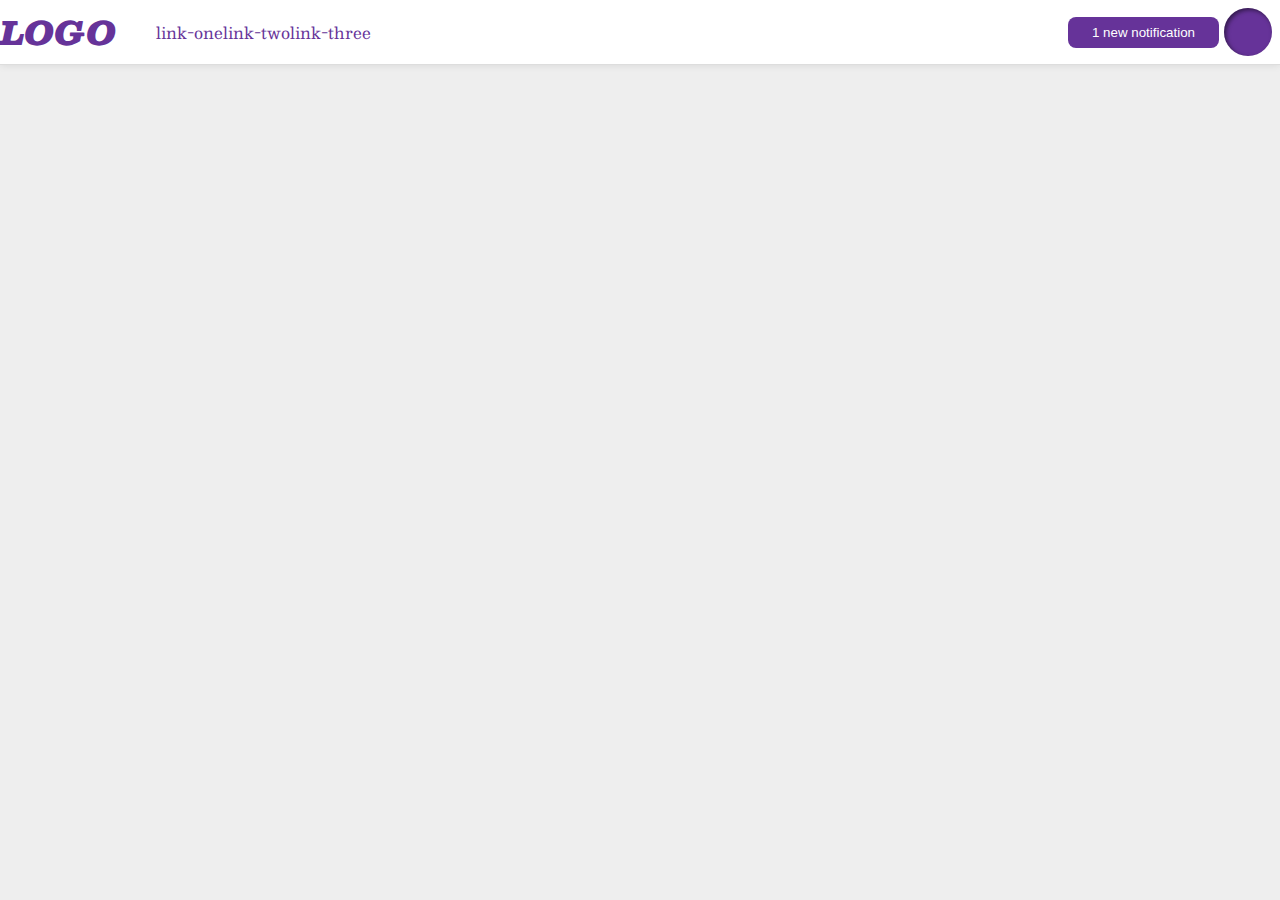
<file: flex/03-flex-header-2/index.html>
<!DOCTYPE html>
<html lang="en">
  <head>
    <meta charset="UTF-8">
    <meta http-equiv="X-UA-Compatible" content="IE=edge">
    <meta name="viewport" content="width=device-width, initial-scale=1.0">
    <title>Flex Header 2</title>
    <link rel="stylesheet" href="style.css">
  </head>
  <body>
   <div class="header">
   <div class="left-side"> 
      <div class="logo">
        LOGO
      </div>
      <ul class="links">
        <li><a href="google.com">link-one</a></li>
        <li><a href="google.com">link-two</a></li>
        <li><a href="google.com">link-three</a></li>
      </ul>
    </div>  
    
  <div class="right-side">  
      <button class="notifications">
        1 new notification
      </button>
      <div class="profile-image"></div>
  </div>
</div> 
    
  </body>
</html>
</file>
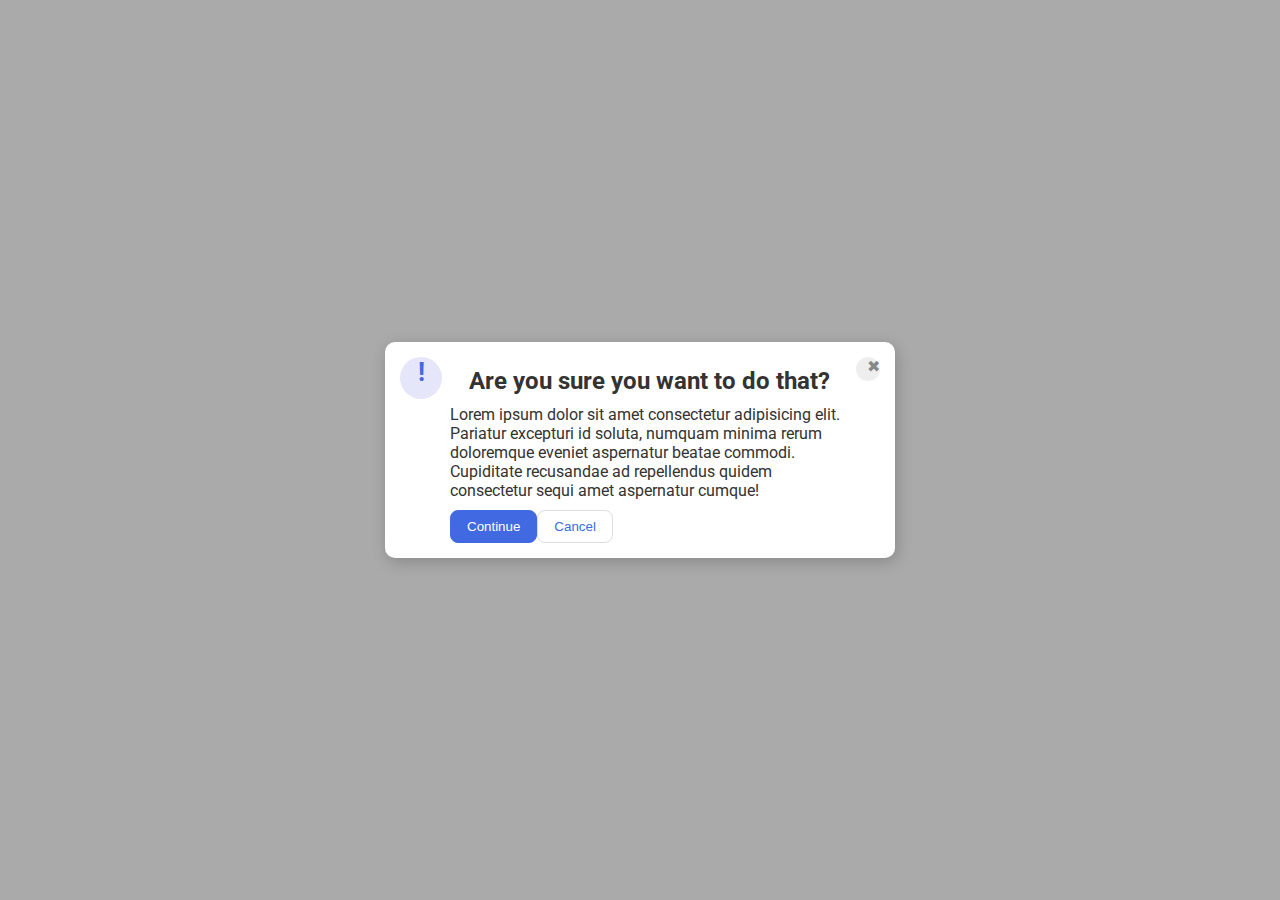
<file: flex/05-flex-modal/index.html>
<!DOCTYPE html>
<html lang="en">
  <head>
    <meta charset="UTF-8">
    <meta http-equiv="X-UA-Compatible" content="IE=edge">
    <meta name="viewport" content="width=device-width, initial-scale=1.0">
    <link rel="stylesheet" href="style.css">
    <title>Modal</title>
  </head>
  <body>
    <div class="modal">
      <div class="container"> 
      <div class="icon first">!</div>
     <div class="row-reverse">
     <div class="close-button first">✖</div>
      
     <div class="middle-all">
      <div class="middle"> 
      <div class="header first">Are you sure you want to do that?</div>
      <div class="text">Lorem ipsum dolor sit amet consectetur adipisicing elit. Pariatur excepturi id soluta, numquam minima rerum doloremque eveniet aspernatur beatae commodi. Cupiditate recusandae ad repellendus quidem consectetur sequi amet aspernatur cumque!</div>
    </div>
      <div class="buttons"> 
      <button class="continue">Continue</button>
      <button class="cancel">Cancel</button>
      </div>
    </div>
    </div>
    </div>
  
  </body>
</html>
</file>
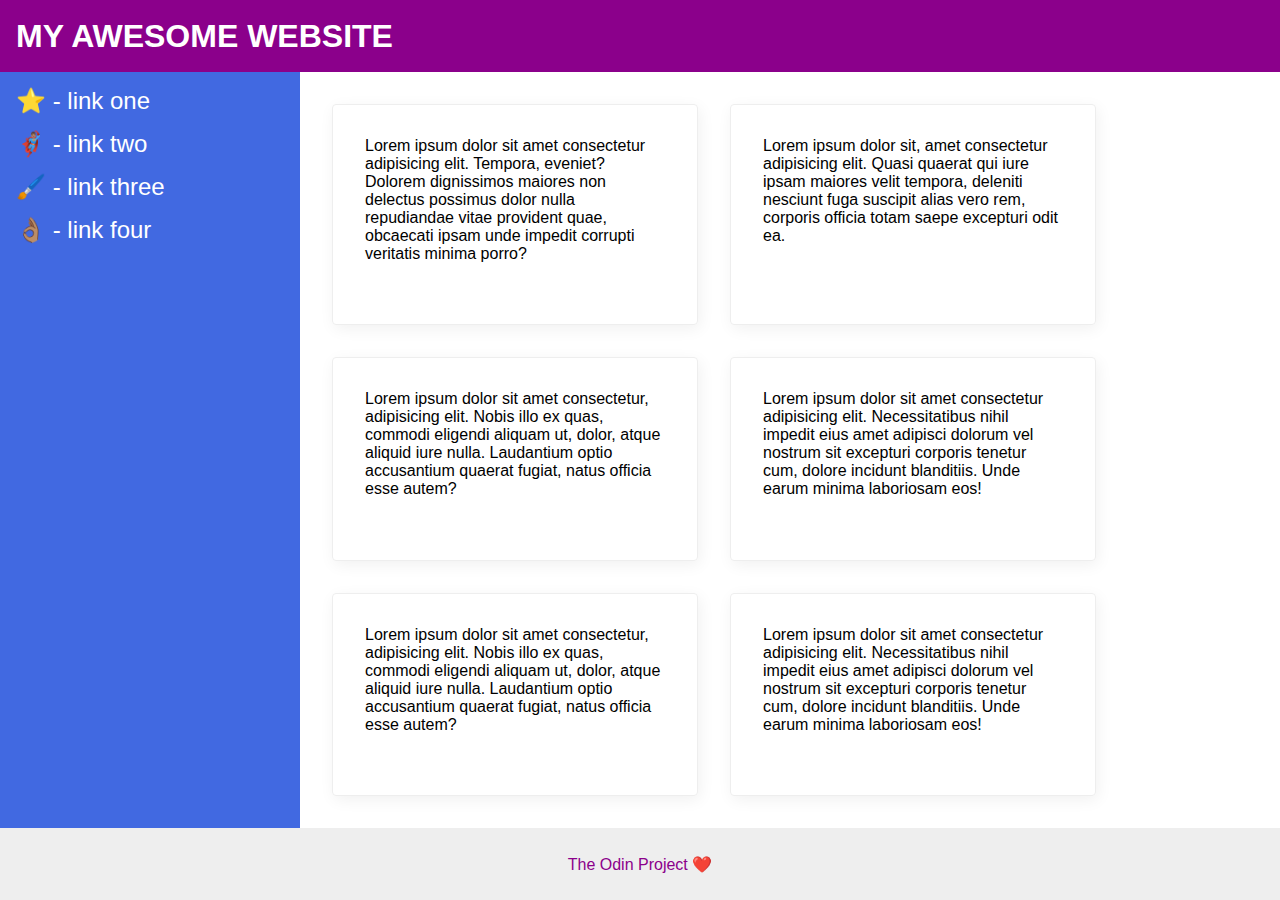
<file: flex/07-flex-layout-2/index.html>
<!DOCTYPE html>
<html lang="en">
  <head>
    <meta charset="UTF-8">
    <meta http-equiv="X-UA-Compatible" content="IE=edge">
    <meta name="viewport" content="width=device-width, initial-scale=1.0">
    <title>The Holy Grail</title>
    <link rel="stylesheet" href="style.css">
  </head>
  <body>
    <div class="header">
      MY AWESOME WEBSITE
    </div>
  <div class="content">
    <div class="sidebar">
      <ul>
        <li><a href="#">⭐ - link one</a></li>
        <li><a href="#">🦸🏽‍♂️ - link two</a></li>
        <li><a href="#">🖌️ - link three</a></li>
        <li><a href="#">👌🏽 - link four</a></li>
      </ul>
    </div>
    <div class="cards">
    <div class="card">Lorem ipsum dolor sit amet consectetur adipisicing elit. Tempora, eveniet? Dolorem dignissimos maiores non delectus possimus dolor nulla repudiandae vitae provident quae, obcaecati ipsam unde impedit corrupti veritatis minima porro?</div>
    <div class="card">Lorem ipsum dolor sit, amet consectetur adipisicing elit. Quasi quaerat qui iure ipsam maiores velit tempora, deleniti nesciunt fuga suscipit alias vero rem, corporis officia totam saepe excepturi odit ea.</div>
    <div class="card">Lorem ipsum dolor sit amet consectetur, adipisicing elit. Nobis illo ex quas, commodi eligendi aliquam ut, dolor, atque aliquid iure nulla. Laudantium optio accusantium quaerat fugiat, natus officia esse autem?</div>
    <div class="card">Lorem ipsum dolor sit amet consectetur adipisicing elit. Necessitatibus nihil impedit eius amet adipisci dolorum vel nostrum sit excepturi corporis tenetur cum, dolore incidunt blanditiis. Unde earum minima laboriosam eos!</div>
    <div class="card">Lorem ipsum dolor sit amet consectetur, adipisicing elit. Nobis illo ex quas, commodi eligendi aliquam ut, dolor, atque aliquid iure nulla. Laudantium optio accusantium quaerat fugiat, natus officia esse autem?</div>
    <div class="card">Lorem ipsum dolor sit amet consectetur adipisicing elit. Necessitatibus nihil impedit eius amet adipisci dolorum vel nostrum sit excepturi corporis tenetur cum, dolore incidunt blanditiis. Unde earum minima laboriosam eos!</div>
   </div>
  </div>  
    <div class="footer">
      The Odin Project ❤️
    </div>
  </body>
</html>
</file>
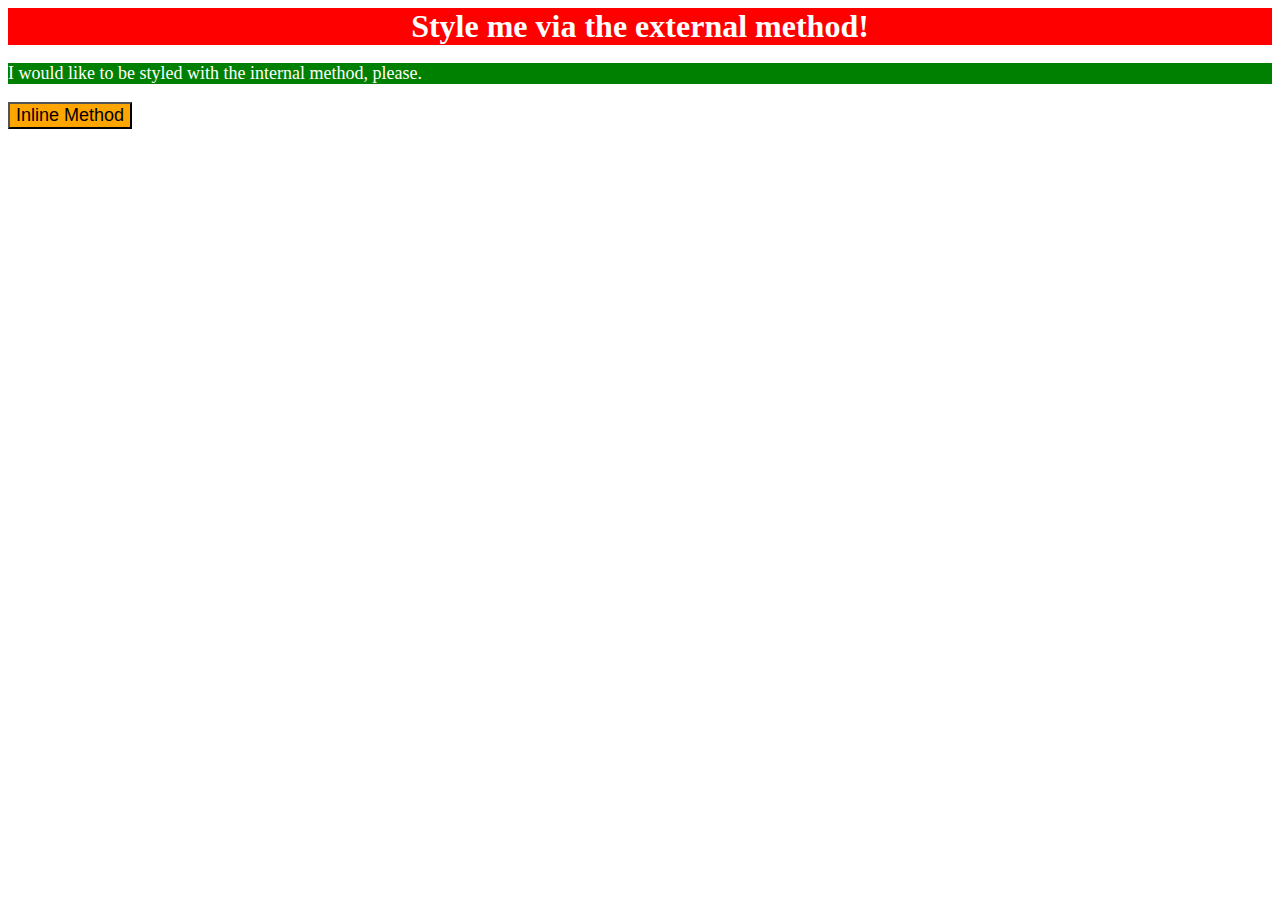
<file: foundations/01-css-methods/index.html>
<!DOCTYPE html>
<html lang="en">
  <head>
    <meta charset="UTF-8">
    <meta http-equiv="X-UA-Compatible" content="IE=edge">
    <meta name="viewport" content="width=device-width, initial-scale=1.0">
    <title>Methods for Adding CSS</title>
    <link rel="stylesheet" href="./style.css">
    <style> 
    p {
    background-color: green;
    color: white;
    font-size: 18px;
}
    </style>
  </head>
  <body>
    <div>Style me via the external method!</div>
    <p>I would like to be styled with the internal method, please.</p>
    <button style="background-color: orange;font-size: 18px;">Inline Method</button>
  </body>
</html>
</file>
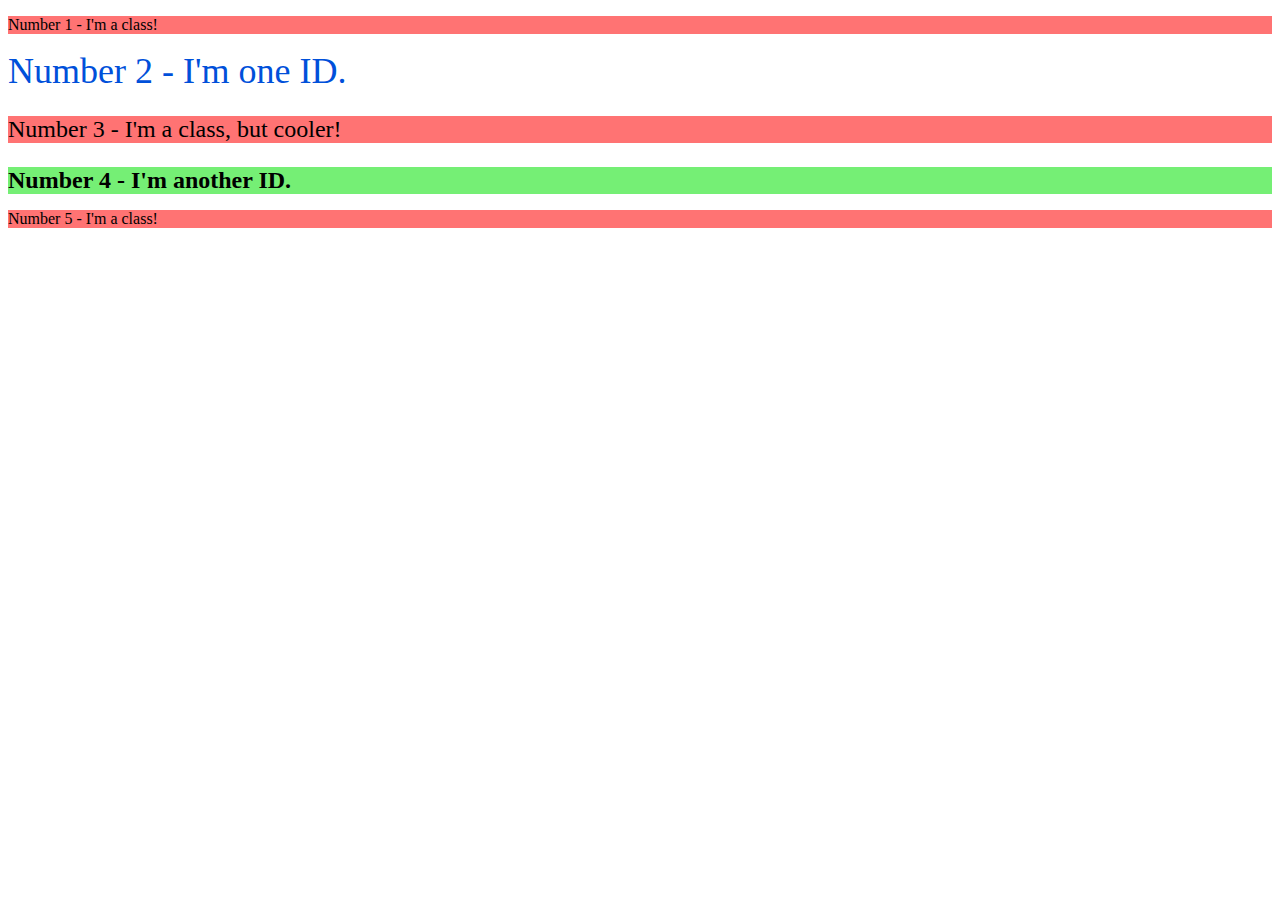
<file: foundations/02-class-id-selectors/index.html>
<!DOCTYPE html>
<html lang="en">
  <head>
    <meta charset="UTF-8">
    <meta http-equiv="X-UA-Compatible" content="IE=edge">
    <meta name="viewport" content="width=device-width, initial-scale=1.0">
    <title>Class and ID Selectors</title>
    <link rel="stylesheet" href="style.css">
  </head>
  <body>
    <p class="backoddcolor">Number 1 - I'm a class!</p>
    <div id="onlyid">Number 2 - I'm one ID.</div>
    <p class="backoddcolor fatty">Number 3 - I'm a class, but cooler!</p>
    <div class="backoddcolor fatty" id="sndid">Number 4 - I'm another ID.</div>
    <p class="backoddcolor">Number 5 - I'm a class!</p>
  </body>
</html>
</file>
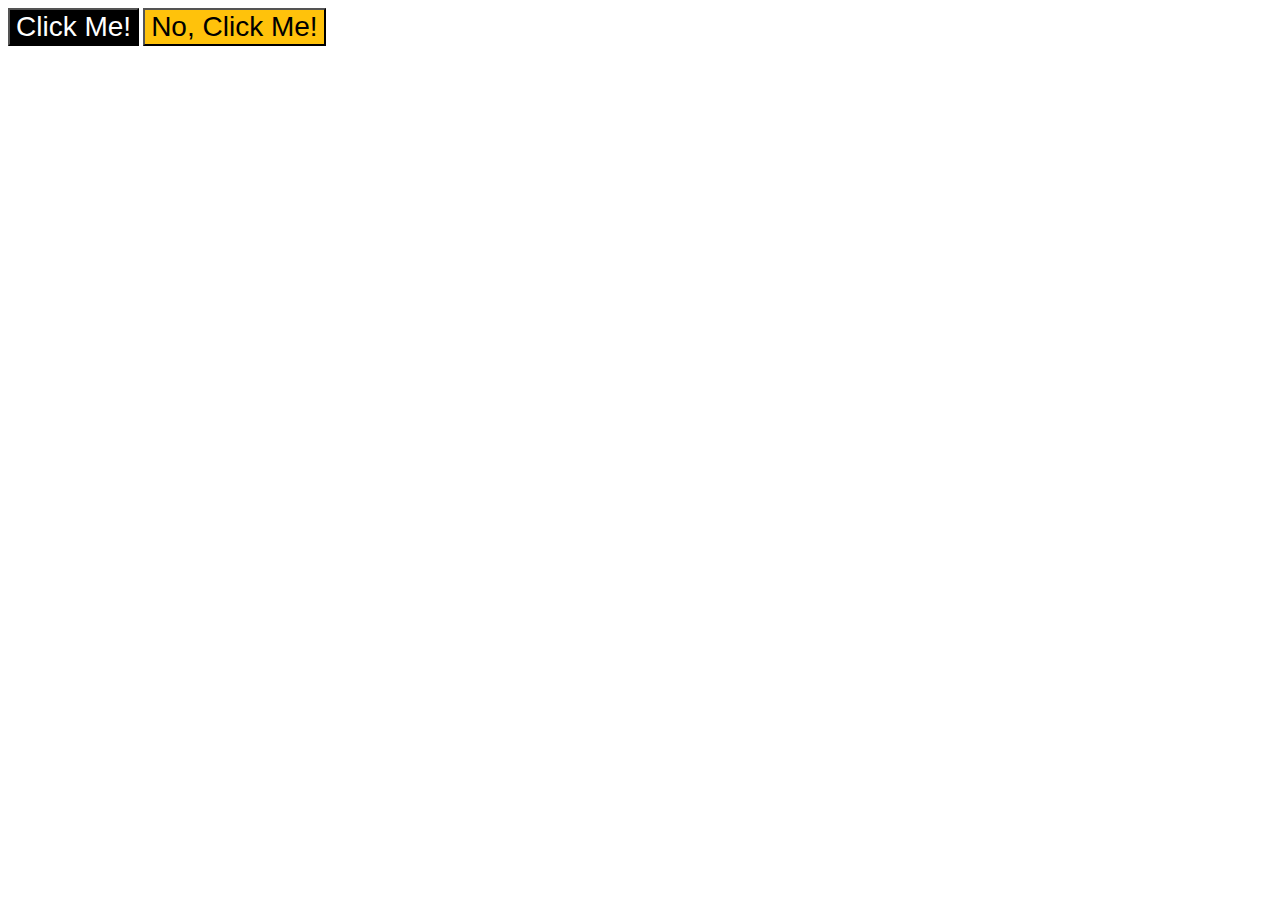
<file: foundations/03-grouping-selectors/index.html>
<!DOCTYPE html>
<html lang="en">
  <head>
    <meta charset="UTF-8">
    <meta http-equiv="X-UA-Compatible" content="IE=edge">
    <meta name="viewport" content="width=device-width, initial-scale=1.0">
    <title>Grouping Selectors</title>
    <link rel="stylesheet" href="style.css">
  </head>
  <body>
    <button class="first">Click Me!</button>
    <button class="second">No, Click Me!</button>
  </body>
</html>
</file>
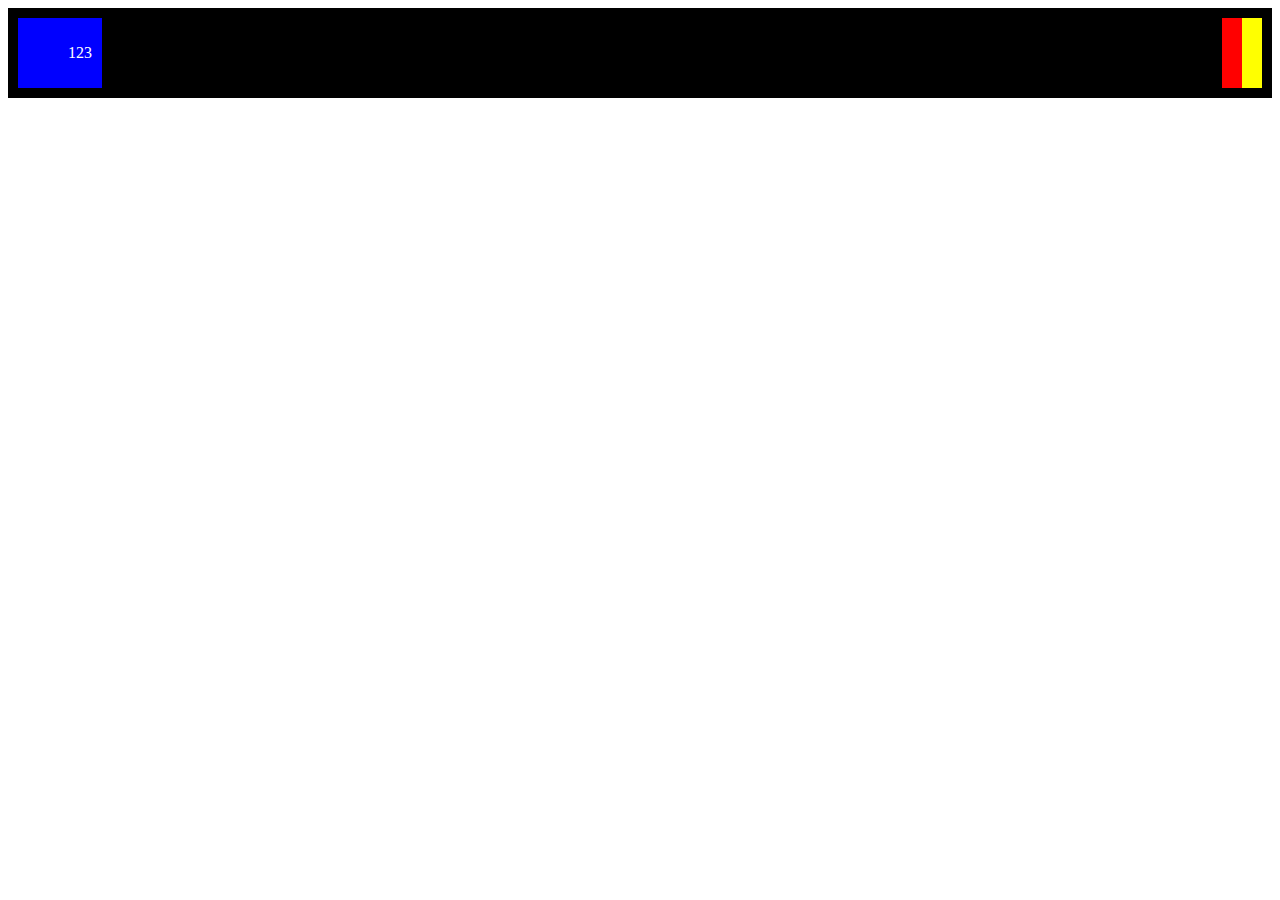
<file: flex/03-flex-header-2/try.html>
<!DOCTYPE html>
<html lang="en">
<head>
    <meta charset="UTF-8">
    <meta http-equiv="X-UA-Compatible" content="IE=edge">
    <meta name="viewport" content="width=device-width, initial-scale=1.0">
    <title>Document</title>
    <link rel="stylesheet" href="./try.css"
</head>
<body>
    <div class="family">
     <div class="fam grandad"> 
      <ul>
        <li> 1</li>
        <li> 2</li>
        <li> 3</li>
      </ul>
    </div>
      <div class="right">
      <div class="fam father"> </div> 
       <div class="fam son"> </div>
    </div>
    
    </div>
</body>
</html>
</file>
<file: flex/03-flex-header-2/style.css>
/* this is some magical font-importing.  
you'll learn about it later. */
@import url('https://fonts.googleapis.com/css2?family=Besley:ital,wght@0,400;1,900&display=swap');

body {
  margin: 0;
  background: #eee;
  font-family: Besley, serif;

}

.header {
  background: white;
  border-bottom: 1px solid #ddd;
  box-shadow: 0 0 8px rgba(0,0,0,.1);
  display: flex;
  justify-content: space-between;
}

.profile-image {
  background: rebeccapurple;
  box-shadow: inset 2px 2px 4px rgba(0,0,0,.5);
  border-radius: 50%;
  width: 48px;
  height: 48px;
  display: flex;
}

.logo {
  color: rebeccapurple;
  font-size: 32px;
  font-weight: 900;
  font-style: italic;
  display: flex;
}

button {
  border: none;
  border-radius: 8px;
  background: rebeccapurple;
  color: white;
  padding: 8px 24px;
  
}

a {
  /* this removes the line under our links */
  text-decoration: none;
  color: rebeccapurple;
  display: flex;
}

ul {
  list-style-type: none;
  display: flex;
}

.right-side {
  display: flex;
  margin-left: auto;
  padding: 8px;
  gap: 5px;
  align-items: center;
}

.left-side {
  display: flex;
  align-items: center;
}
</file>
<file: flex/05-flex-modal/style.css>
@import url('https://fonts.googleapis.com/css2?family=Roboto:wght@400;700&display=swap');

html, body {
  height: 100%;
}

body {
  font-family: Roboto, sans-serif;
  margin: 0;
  background: #aaa;
  color: #333;
  /* I'll give you this one for free lol */
  display: flex;
  align-items: center;
  justify-content: center;
}

.modal {
  background: white;
  width: 480px;
  border-radius: 10px;
  box-shadow: 2px 4px 16px rgba(0,0,0,.2);
}

.icon {
  color: royalblue;
  font-size: 26px;
  font-weight: 700;
  background: lavender;
  width: 42px;
  height: 42px;
  border-radius: 50%;
  display: flex;
  align-items: center;
  
}

.close-button {
  background: #eee;
  border-radius: 50%;
  color: #888;
  font-weight: 400;
  font-size: 16px;
  height: 24px;
  width: 24px;
  display: flex;
  align-items: center;
  justify-content: center;
}

button {
  padding: 8px 16px;
  border-radius: 8px;
}

button.continue {
  background: royalblue;
  border: 1px solid royalblue;
  color: white;
}

button.cancel {
  background: white;
  border: 1px solid #ddd;
  color: royalblue;
}

/*  solution */ 

.container {
  display: flex;
  justify-content: space-between;
}

div.close-button {
  display: flex;
  justify-content: flex-end;
  margin-left: 8px;

}

.row-reverse {
  display: flex;
  flex-direction: row-reverse;
}

.modal {
  padding: 15px;
}

.first {
  display: flex;
  align-items: flex-start;
  justify-content: center;
}

.header {
  padding: 10px;
  text-align: center;
  font-weight: bold;
  font-size: 150%;
}

/* header */ 

.icon {
  display: flex;
flex-shrink: 0;
margin-right: 8px;
}

.middle {
  display: flex;
  flex-direction: column;
  
}

.middle-all {
  display: flex;
  flex-direction: column;
  flex-shrink: 1;
}

.close-button {
  flex-shrink: 0;
  display: flex;
}

.buttons {
  display: flex;
  margin-top: 10px;
  
}
</file>
<file: flex/07-flex-layout-2/style.css>
body {
  font-family: -apple-system, BlinkMacSystemFont, 'Segoe UI', Roboto, Oxygen, Ubuntu, Cantarell, 'Open Sans', 'Helvetica Neue', sans-serif;
  margin: 0;
  min-height: 100vh;
 
}

.header {
  height: 72px;
  background: darkmagenta;
  color: white;
}

.footer {
  height: 72px;
  background: #eee;
  color: darkmagenta;
}

.sidebar {
  width: 300px;
  background: royalblue;
  box-sizing: border-box;
}

.card {
  border: 1px solid #eee;
  box-shadow: 2px 4px 16px rgba(0,0,0,.06);
  border-radius: 4px;
}

/* solution */ 
body {
  display: flex;
  flex-direction: column;
}

.header {
  font-size: 32px;
  font-weight: 900;
  display: flex;
  align-items: center;
  padding: 0 16px;
}
.content {
  display: flex;
  flex: 1;
}

.sidebar {
  width: 300px;
flex-shrink: 0;
font-size:  24px;
padding: 0 16px;

}

.cards { 
display: flex;
flex-wrap: wrap;
margin: 16px;

}

.card {
  width: 300px;
  padding: 32px;
  margin: 16px;
}

.footer {
  display: flex;
  justify-content: center;
  align-items: center;
}

a {
  color: white;
  text-decoration: none;
}

ul {
  list-style: none;
  margin: 15px 0 0;
  padding: 0;
}

li {
  margin-bottom: 15px;
}
</file>
<file: foundations/01-css-methods/style.css>
div {
    background-color: red;
    color: white;
    font-size: 32px;
    font-weight: bold;
    text-align: center;
}
</file>
<file: foundations/02-class-id-selectors/style.css>
.backoddcolor {
background-color: #FF7373;
}
.backoddcolor.fatty {
    font-size: 24px;
}

#onlyid {
    color:#0050DA; 
    font-size: 36px;
}

#sndid {
    background-color: rgb(117, 239, 117);
    font-weight: 700;

}
</file>
<file: foundations/03-grouping-selectors/style.css>
.first,
.second {
    font-size: 28px;
    font-family: 'Helvetica', "Times New Roman", 'sans-serif';
}

.first{
    background-color: #000;
    color: #fff;
    
}

.second {
background-color: rgba(255, 191, 0, 0.958);
}
</file>
<file: flex/03-flex-header-2/try.css>
.family {
    display: flex;
    background-color: black;
    padding: 10px;
    justify-content: space-evenly;
   

}

.fam {
    padding: 10px;
   
}
.grandad {
background-color: blue;
flex-grow: ;

}

.father {
background-color: red;
flex-grow: ;


}

.son {
background-color: yellow;


}

ul {
display: flex;
}

li {
    color: white;
    list-style: none;

}

.right {
    display: flex;
    flex-grow: 1;
    justify-content: flex-end;
}
</file>
